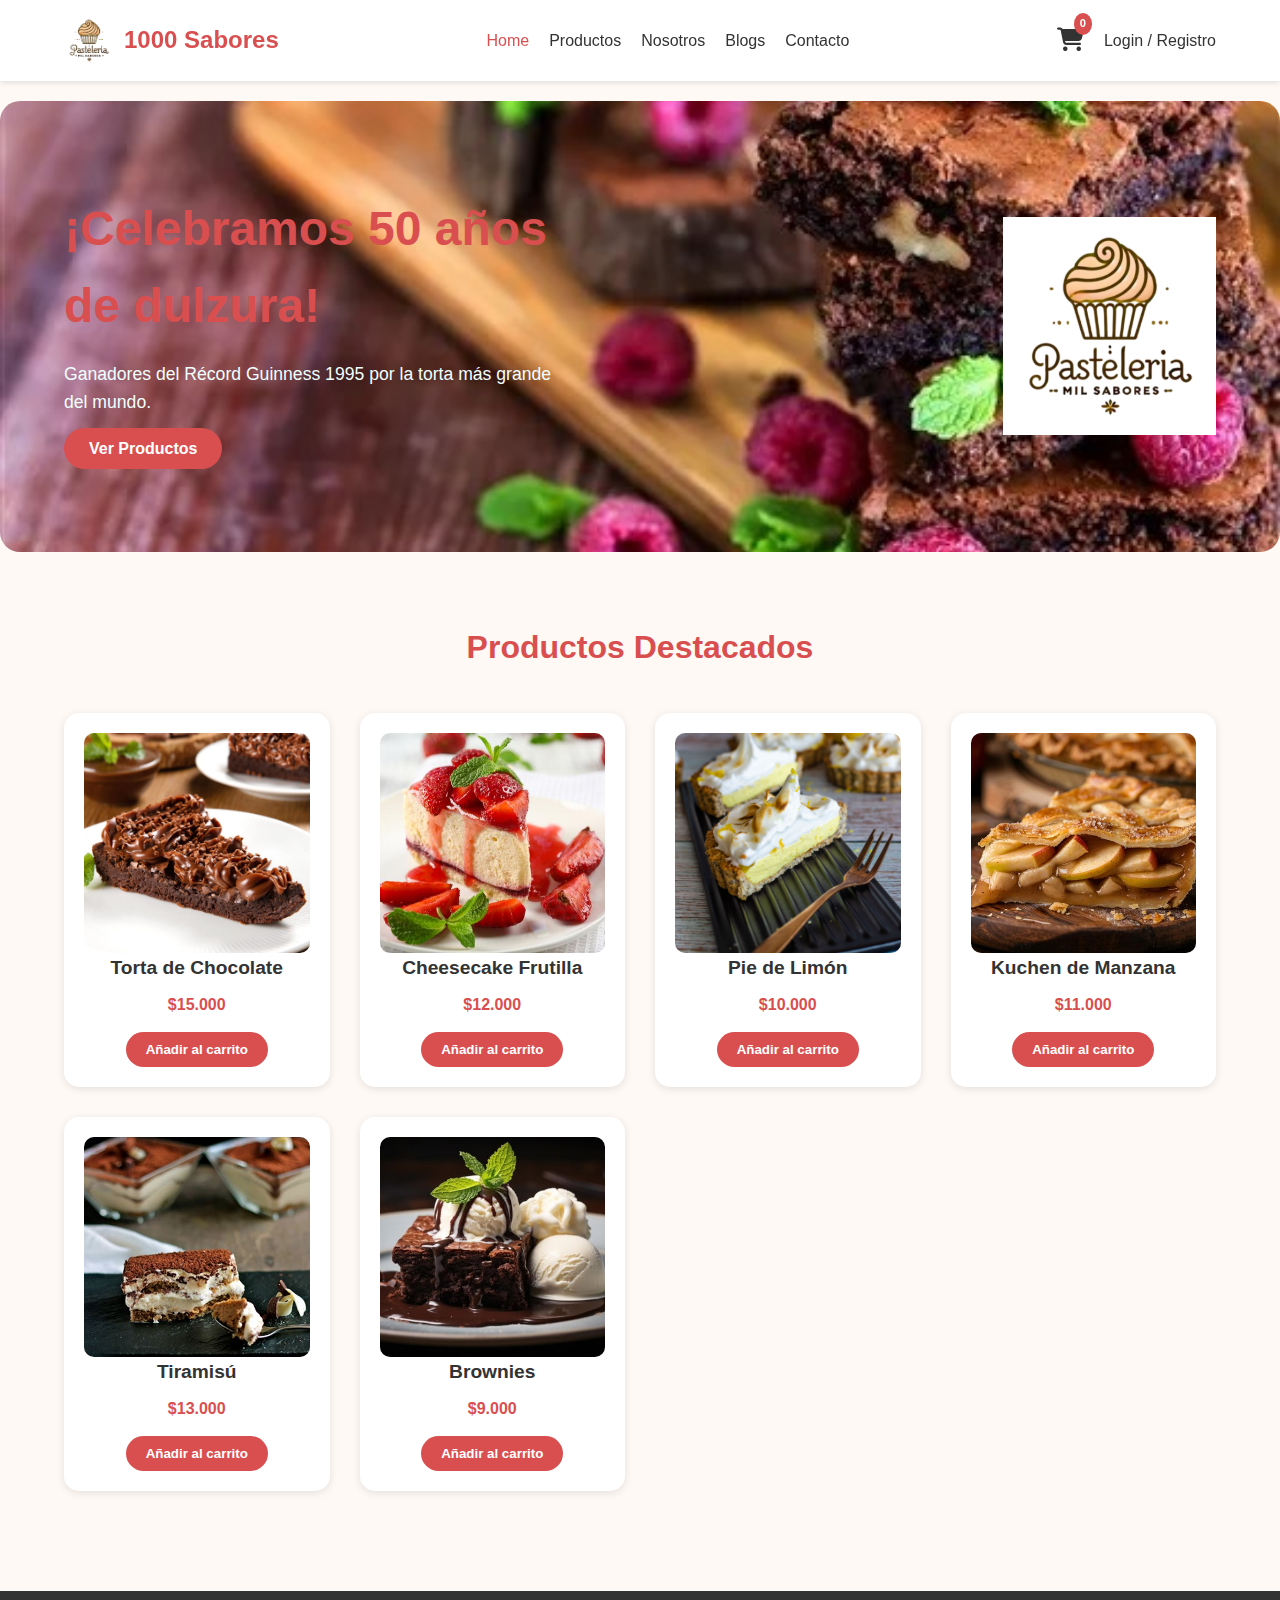
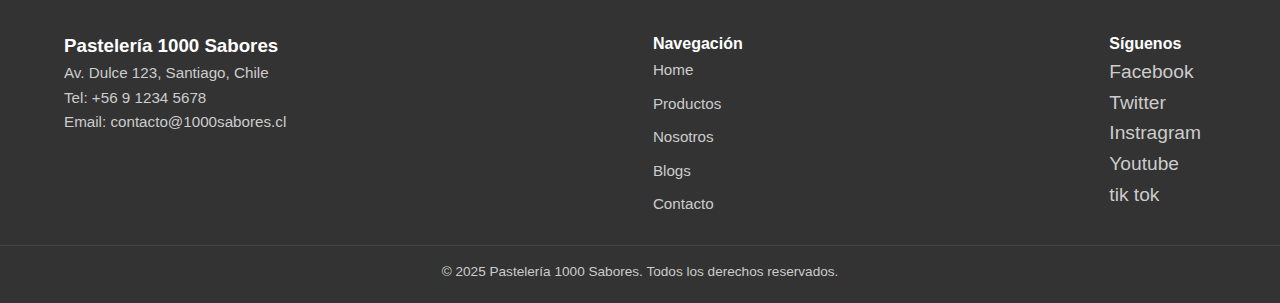
<file: PasteleriaMilSabores/index.html>
<!DOCTYPE html>
<html lang="es">
<head>
    <meta charset="UTF-8">
    <meta name="viewport" content="width=device-width, initial-scale=1.0">
    <title>Pastelería 1000 Sabores</title>
    <link rel="stylesheet" href="/PasteleriaMilSabores/CSS/estilos.css">
    <link rel="stylesheet" href="https://cdnjs.cloudflare.com/ajax/libs/font-awesome/6.5.0/css/all.min.css">
</head>

<body>
    <!-- HEADER -->
    <header>
        <div class="container header-content">
            <div class="logo">
                <img src="/PasteleriaMilSabores/images/logo.png" alt="Pastelería 1000 Sabores" >
                <h1>1000 Sabores</h1>
            </div>
            <nav>
                <ul class="nav-links">
                    <li><a href="index.html" class="active">Home</a></li>
                    <li><a href="/PasteleriaMilSabores/pages/tienda/productos.html">Productos</a></li>
                    <li><a href="/PasteleriaMilSabores/pages/tienda/nosotros.html">Nosotros</a></li>
                    <li><a href="/PasteleriaMilSabores/pages/tienda/blog1.html">Blogs</a></li>
                    <li><a href="/PasteleriaMilSabores/pages/tienda/contacto.html">Contacto</a></li>
                </ul>
            </nav>
            <div class="header-icons">
                <a href="carrito.html" class="cart-icon">
                    <i class="fas fa-shopping-cart"></i>
                    <span class="cart-count">0</span>
                </a>
                <a href="login.html" class="login-link">Login / Registro</a>
            </div>
        </div>
    </header>

    <!-- HERO -->
    <section class="hero">

        <div class="hero-content">
            <h2>¡Celebramos 50 años de dulzura!</h2>
            <p>Ganadores del Récord Guinness 1995 por la torta más grande del mundo.</p>
            <a href="productos.html" class="btn-cta">Ver Productos</a>
        </div>
        
        <img src="/PasteleriaMilSabores/images/logo.png" alt="Hero Image" class="hero-image">
    </section>

    <!-- PRODUCTOS DESTACADOS -->
    <section class="productos-destacados">
        <div class="container">
            <h2>Productos Destacados</h2>
            <div class="grid-productos">
                <!-- Producto 1 -->
                <div class="producto">
                    <img src="/PasteleriaMilSabores/images/torta_chocolate.jpg" alt="Producto 1">
                    <h3>Torta de Chocolate</h3>
                    <p>$15.000</p>
                    <button class="btn-agregar">Añadir al carrito</button>
                </div>
                <!-- Producto 2 -->
                <div class="producto">
                    <img src="/PasteleriaMilSabores/images/chee_frutilla.jpg" alt="Producto 2">
                    <h3>Cheesecake Frutilla</h3>
                    <p>$12.000</p>
                    <button class="btn-agregar">Añadir al carrito</button>
                </div>
                <!-- Producto 3 -->
                <div class="producto">
                    <img src="/PasteleriaMilSabores/images/pie_limon.jpg" alt="Producto 3">
                    <h3>Pie de Limón</h3>
                    <p>$10.000</p>
                    <button class="btn-agregar">Añadir al carrito</button>
                </div>
                <!-- Producto 4 -->
                <div class="producto">
                    <img src="/PasteleriaMilSabores/images/kuchen.jpg" alt="Producto 4">
                    <h3>Kuchen de Manzana</h3>
                    <p>$11.000</p>
                    <button class="btn-agregar">Añadir al carrito</button>
                </div>
                <!-- Producto 5 -->
                <div class="producto">
                    <img src="/PasteleriaMilSabores/images/tiramisu.jpg" alt="Producto 5">
                    <h3>Tiramisú</h3>
                    <p>$13.000</p>
                    <button class="btn-agregar">Añadir al carrito</button>
                </div>
                <!-- Producto 6 -->
                <div class="producto">
                    <img src="/PasteleriaMilSabores/images/brownie.jpg" alt="Producto 6">
                    <h3>Brownies</h3>
                    <p>$9.000</p>
                    <button class="btn-agregar">Añadir al carrito</button>
                </div>
            </div>
        </div>
    </section>

    <!-- FOOTER -->
    <footer>
        <div class="container footer-content">
            <div class="footer-info">
                <h3>Pastelería 1000 Sabores</h3>
                <p>Av. Dulce 123, Santiago, Chile</p>
                <p>Tel: +56 9 1234 5678</p>
                <p>Email: contacto@1000sabores.cl</p>
            </div>
            <div class="footer-links">
                <h4>Navegación</h4>
                <ul>
                    <li><a href="index.html">Home</a></li>
                    <li><a href="productos.html">Productos</a></li>
                    <li><a href="nosotros.html">Nosotros</a></li>
                    <li><a href="blogs.html">Blogs</a></li>
                    <li><a href="contacto.html">Contacto</a></li>
                </ul>
            </div>
            <div class="footer-social">
                <h4>Síguenos</h4>
                <ul>
                    <li><a href="https://www.facebook.com/">Facebook</a></li>
                    <li><a href="https://x.com/">Twitter</a></li>
                    <li><a href="https://www.instagram.com/">Instragram</a></li>
                    <li><a href="https://www.youtube.com/">Youtube</a></li>
                    <li><a href="https://www.tiktok.com/">tik tok</a></li>
                </ul>
            </div>
        </div>
        <div class="footer-bottom">
            <p>&copy; 2025 Pastelería 1000 Sabores. Todos los derechos reservados.</p>
        </div>
    </footer>
</body>
</html>
</file>
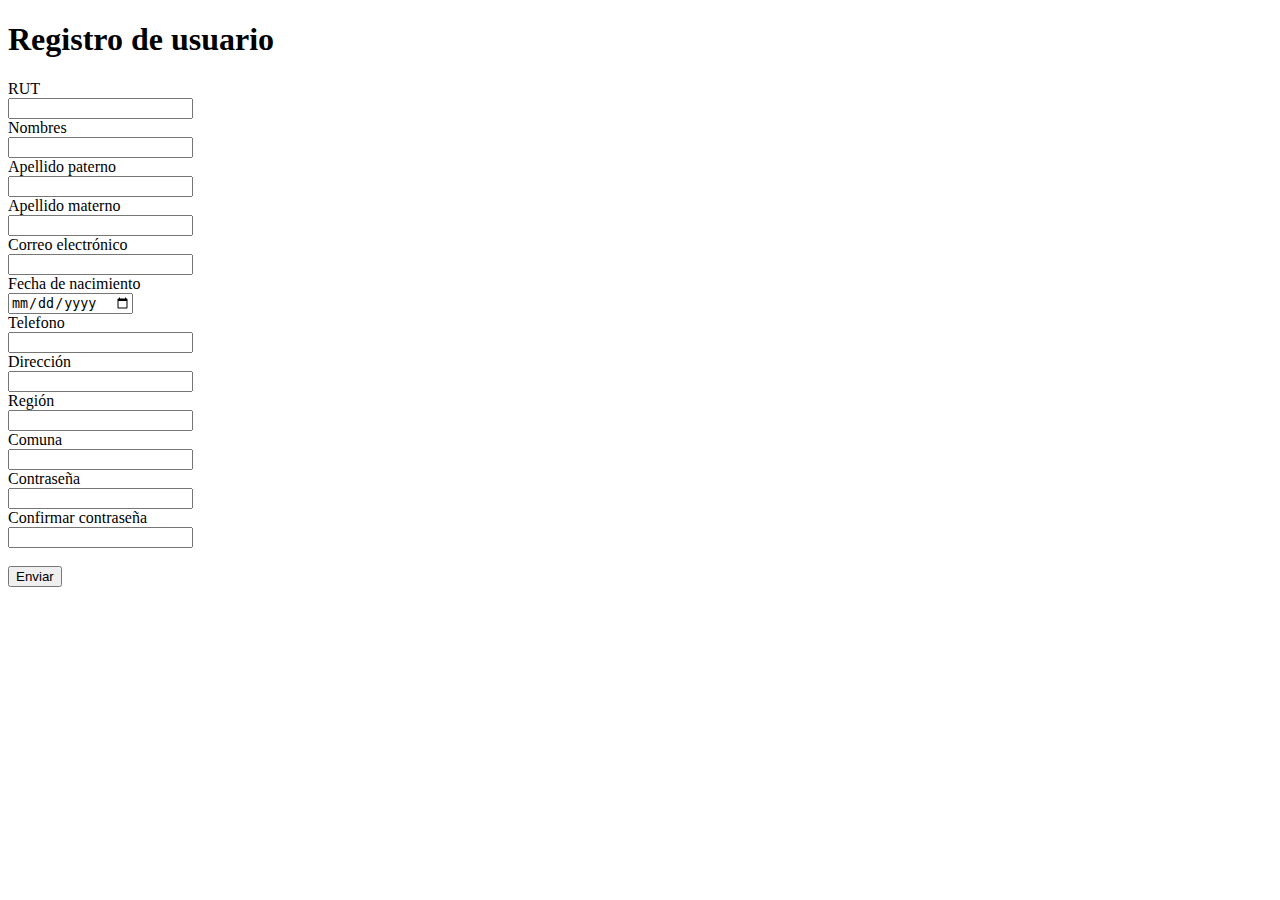
<file: PasteleriaMilSabores/pages/tienda/registro.html>
<!DOCTYPE html>
<html lang="en">
<head>
    <meta charset="UTF-8">
    <meta name="viewport" content="width=device-width, initial-scale=1.0">
    <title>Document</title>
</head>
<body>
    
    <form>
        <h1>
            Registro de usuario
        </h1>

        <label for="rut">RUT</label>
        <br>
        <input type="text" id="rut">
        <br>
        <label for="nombres">Nombres </label>
        <br>
        <input type="text" id="nombres">
        <br>
        <label for="appaterno">Apellido paterno </label>
        <br>
        <input type="text" id="appaterno">
        <br>
        <label for="amaterno">Apellido materno</label>
        <br>
        <input type="text" id="amaterno">
        <br>
        <label for="correo">Correo electrónico </label>
        <br>
        <input type="email" id="correo">
        <br>
        <label for="fnacimiento">Fecha de nacimiento</label>
        <br>
        <input type="date" id="fnacimiento">
        <br>
        <label for="telefono">Telefono</label>
        <br>
        <input type="tel" id="telefono">
        <br>
        <label for="direccion">Dirección </label>
        <br>
        <input type="text" id="direccion">
        <br>
        <label for="region">Región </label>
        <br>
        <input type="list" list="regiones" id="region">
        <datalist id="regiones">
            <option value="Arica y Parinacota"></option>
            <option value="Tarapacá"></option>
            <option value="Antofagasta"></option>
            <option value="Atacama"></option>
            <option value="Coquimbo"></option>
            <option value="Valparaíso"></option>
            <option value="Metropolitana de Santiago"></option>
            <option value="Libertador General Bernardo O’Higgins"></option>
            <option value="Maule"></option>
            <option value="Ñuble"></option>
            <option value="Biobío"></option>
            <option value="La Araucanía"></option>
            <option value="Los Ríos"></option>
            <option value="Los Lagos"></option>
            <option value="Aysén del General Carlos Ibáñez del Campo"></option>
            <option value="Magallanes y de la Antártica Chilena"></option>
        </datalist>
        <br>
        <label for="comuna">Comuna </label>
        <br>
        <input type="list" list="comunas">
        <datalist id="comunas">
            <option value="Aisén"></option>
            <option value="Algarrobo"></option>
            <option value="Alhué"></option>
            <option value="Alto Biobío"></option>
            <option value="Alto del Carmen"></option>
            <option value="Alto Hospicio"></option>
            <option value="Ancud"></option>
            <option value="Andacollo"></option>
            <option value="Angol"></option>
            <option value="Antártica"></option>
            <option value="Antofagasta"></option>
            <option value="Antuco"></option>
            <option value="Arauco"></option>
            <option value="Arica"></option>
            <option value="Buin"></option>
            <option value="Bulnes"></option>
            <option value="Cabildo"></option>
            <option value="Cabo de Hornos"></option>
            <option value="Cabrero"></option>
            <option value="Calama"></option>
            <option value="Calbuco"></option>
            <option value="Caldera"></option>
            <option value="Calera de Tango"></option>
            <option value="Calle Larga"></option>
            <option value="Camarones"></option>
            <option value="Camiña"></option>
            <option value="Canela"></option>
            <option value="Cañete"></option>
            <option value="Carahue"></option>
            <option value="Cartagena"></option>
            <option value="Casablanca"></option>
            <option value="Castro"></option>
            <option value="Catemu"></option>
            <option value="Cauquenes"></option>
            <option value="Cerrillos"></option>
            <option value="Cerro Navia"></option>
            <option value="Chaitén"></option>
            <option value="Chañaral"></option>
            <option value="Chanco"></option>
            <option value="Chépica"></option>
            <option value="Chiguayante"></option>
            <option value="Chile Chico"></option>
            <option value="Chillán"></option>
            <option value="Chillán Viejo"></option>
            <option value="Chimbarongo"></option>
            <option value="Cholchol"></option>
            <option value="Chonchi"></option>
            <option value="Cisnes"></option>
            <option value="Cobquecura"></option>
            <option value="Cochamó"></option>
            <option value="Cochrane"></option>
            <option value="Codegua"></option>
            <option value="Coelemu"></option>
            <option value="Coihueco"></option>
            <option value="Coinco"></option>
            <option value="Colbún"></option>
            <option value="Colchane"></option>
            <option value="Colina"></option>
            <option value="Collipulli"></option>
            <option value="Coltauco"></option>
            <option value="Combarbalá"></option>
            <option value="Concepción"></option>
            <option value="Conchalí"></option>
            <option value="Concón"></option>
            <option value="Constitución"></option>
            <option value="Contulmo"></option>
            <option value="Copiapó"></option>
            <option value="Coquimbo"></option>
            <option value="Coronel"></option>
            <option value="Corral"></option>
            <option value="Cunco"></option>
            <option value="Curanilahue"></option>
            <option value="Curacautín"></option>
            <option value="Curacaví"></option>
            <option value="Curaco de Vélez"></option>
            <option value="Curepto"></option>
            <option value="Curicó"></option>
            <option value="Dalcahue"></option>
            <option value="Diego de Almagro"></option>
            <option value="Doñihue"></option>
            <option value="El Bosque"></option>
            <option value="El Carmen"></option>
            <option value="El Monte"></option>
            <option value="El Quisco"></option>
            <option value="El Tabo"></option>
            <option value="Empedrado"></option>
            <option value="Ercilla"></option>
            <option value="Estación Central"></option>
            <option value="Florida"></option>
            <option value="Freire"></option>
            <option value="Freirina"></option>
            <option value="Fresia"></option>
            <option value="Frutillar"></option>
            <option value="Futaleufú"></option>
            <option value="Futrono"></option>
            <option value="Galvarino"></option>
            <option value="General Lagos"></option>
            <option value="Gorbea"></option>
            <option value="Graneros"></option>
            <option value="Guaitecas"></option>
            <option value="Hijuelas"></option>
            <option value="Hualaihué"></option>
            <option value="Hualañé"></option>
            <option value="Hualpén"></option>
            <option value="Hualqui"></option>
            <option value="Huara"></option>
            <option value="Huasco"></option>
            <option value="Huechuraba"></option>
            <option value="Illapel"></option>
            <option value="Independencia"></option>
            <option value="Iquique"></option>
            <option value="Isla de Maipo"></option>
            <option value="Isla de Pascua"></option>
            <option value="Juan Fernández"></option>
            <option value="La Calera"></option>
            <option value="La Cisterna"></option>
            <option value="La Cruz"></option>
            <option value="La Estrella"></option>
            <option value="La Florida"></option>
            <option value="La Granja"></option>
            <option value="La Higuera"></option>
            <option value="La Ligua"></option>
            <option value="La Pintana"></option>
            <option value="La Reina"></option>
            <option value="La Serena"></option>
            <option value="La Unión"></option>
            <option value="Lago Ranco"></option>
            <option value="Lago Verde"></option>
            <option value="Laguna Blanca"></option>
            <option value="Laja"></option>
            <option value="Lampa"></option>
            <option value="Lanco"></option>
            <option value="Las Cabras"></option>
            <option value="Las Condes"></option>
            <option value="Lautaro"></option>
            <option value="Lebu"></option>
            <option value="Licantén"></option>
            <option value="Limache"></option>
            <option value="Linares"></option>
            <option value="Litueche"></option>
            <option value="Llaillay"></option>
            <option value="Llanquihue"></option>
            <option value="Lo Barnechea"></option>
            <option value="Lo Espejo"></option>
            <option value="Lo Prado"></option>
            <option value="Lolol"></option>
            <option value="Loncoche"></option>
            <option value="Longaví"></option>
            <option value="Lonquimay"></option>
            <option value="Los Álamos"></option>
            <option value="Los Andes"></option>
            <option value="Los Ángeles"></option>
            <option value="Los Lagos"></option>
            <option value="Los Muermos"></option>
            <option value="Los Sauces"></option>
            <option value="Los Vilos"></option>
            <option value="Lota"></option>
            <option value="Lumaco"></option>
            <option value="Machalí"></option>
            <option value="Macul"></option>
            <option value="Máfil"></option>
            <option value="Maipú"></option>
            <option value="Malloa"></option>
            <option value="Marchigüe"></option>
            <option value="María Elena"></option>
            <option value="María Pinto"></option>
            <option value="Mariquina"></option>
            <option value="Maule"></option>
            <option value="Maullín"></option>
            <option value="Mejillones"></option>
            <option value="Melipeuco"></option>
            <option value="Melipilla"></option>
            <option value="Molina"></option>
            <option value="Monte Patria"></option>
            <option value="Mostazal"></option>
            <option value="Mulchén"></option>
            <option value="Nacimiento"></option>
            <option value="Nancagua"></option>
            <option value="Natales"></option>
            <option value="Navidad"></option>
            <option value="Negrete"></option>
            <option value="Ninhue"></option>
            <option value="Ñiquén"></option>
            <option value="Nogales"></option>
            <option value="Nueva Imperial"></option>
            <option value="Ñuñoa"></option>
            <option value="O'Higgins"></option>
            <option value="Olivar"></option>
            <option value="Ollagüe"></option>
            <option value="Olmué"></option>
            <option value="Osorno"></option>
            <option value="Ovalle"></option>
            <option value="Padre Hurtado"></option>
            <option value="Padre Las Casas"></option>
            <option value="Paihuano"></option>
            <option value="Paillaco"></option>
            <option value="Paine"></option>
            <option value="Palena"></option>
            <option value="Palmilla"></option>
            <option value="Panguipulli"></option>
            <option value="Panquehue"></option>
            <option value="Papudo"></option>
            <option value="Paredones"></option>
            <option value="Parral"></option>
            <option value="Pedro Aguirre Cerda"></option>
            <option value="Pelarco"></option>
            <option value="Pelluhue"></option>
            <option value="Pemuco"></option>
            <option value="Pencahue"></option>
            <option value="Penco"></option>
            <option value="Peralillo"></option>
            <option value="Perquenco"></option>
            <option value="Petorca"></option>
            <option value="Peumo"></option>
            <option value="Peñaflor"></option>
            <option value="Peñalolén"></option>
            <option value="Pica"></option>
            <option value="Pichidegua"></option>
            <option value="Pichilemu"></option>
            <option value="Pinto"></option>
            <option value="Pirque"></option>
            <option value="Pitrufquén"></option>
            <option value="Placilla"></option>
            <option value="Portezuelo"></option>
            <option value="Porvenir"></option>
            <option value="Pozo Almonte"></option>
            <option value="Primavera"></option>
            <option value="Providencia"></option>
            <option value="Puchuncaví"></option>
            <option value="Pucón"></option>
            <option value="Pudahuel"></option>
            <option value="Puente Alto"></option>
            <option value="Puerto Montt"></option>
            <option value="Puerto Octay"></option>
            <option value="Puerto Varas"></option>
            <option value="Pumanque"></option>
            <option value="Punitaqui"></option>
            <option value="Punta Arenas"></option>
            <option value="Puqueldón"></option>
            <option value="Purén"></option>
            <option value="Purranque"></option>
            <option value="Putaendo"></option>
            <option value="Putre"></option>
            <option value="Puyehue"></option>
            <option value="Queilén"></option>
            <option value="Quellón"></option>
            <option value="Quemchi"></option>
            <option value="Quilaco"></option>
            <option value="Quilicura"></option>
            <option value="Quilleco"></option>
            <option value="Quillón"></option>
            <option value="Quillota"></option>
            <option value="Quilpué"></option>
            <option value="Quinchao"></option>
            <option value="Quinta de Tilcoco"></option>
            <option value="Quinta Normal"></option>
            <option value="Quintero"></option>
            <option value="Quirihue"></option>
            <option value="Rancagua"></option>
            <option value="Ránquil"></option>
            <option value="Rauco"></option>
            <option value="Recoleta"></option>
            <option value="Renaico"></option>
            <option value="Renca"></option>
            <option value="Rengo"></option>
            <option value="Requínoa"></option>
            <option value="Retiro"></option>
            <option value="Río Bueno"></option>
            <option value="Río Claro"></option>
            <option value="Río Hurtado"></option>
            <option value="Río Ibáñez"></option>
            <option value="Río Negro"></option>
            <option value="Río Verde"></option>
            <option value="Romeral"></option>
            <option value="Saavedra"></option>
            <option value="Sagrada Familia"></option>
            <option value="Salamanca"></option>
            <option value="San Antonio"></option>
            <option value="San Bernardo"></option>
            <option value="San Carlos"></option>
            <option value="San Clemente"></option>
            <option value="San Esteban"></option>
            <option value="San Fabián"></option>
            <option value="San Felipe"></option>
            <option value="San Fernando"></option>
            <option value="San Gregorio"></option>
            <option value="San Ignacio"></option>
            <option value="San Javier"></option>
            <option value="San Joaquín"></option>
            <option value="San José de Maipo"></option>
            <option value="San Juan de la Costa"></option>
            <option value="San Miguel"></option>
            <option value="San Nicolás"></option>
            <option value="San Pablo"></option>
            <option value="San Pedro"></option>
            <option value="San Pedro de Atacama"></option>
            <option value="San Pedro de la Paz"></option>
            <option value="San Rafael"></option>
            <option value="San Ramón"></option>
            <option value="San Rosendo"></option>
            <option value="San Vicente"></option>
            <option value="Santa Bárbara"></option>
            <option value="Santa Cruz"></option>
            <option value="Santa Juana"></option>
            <option value="Santa María"></option>
            <option value="Santiago"></option>
            <option value="Santo Domingo"></option>
            <option value="Sierra Gorda"></option>
            <option value="Talagante"></option>
            <option value="Talca"></option>
            <option value="Talcahuano"></option>
            <option value="Taltal"></option>
            <option value="Temuco"></option>
            <option value="Teno"></option>
            <option value="Teodoro Schmidt"></option>
            <option value="Tierra Amarilla"></option>
            <option value="Tiltil"></option>
            <option value="Timaukel"></option>
            <option value="Tirúa"></option>
            <option value="Tocopilla"></option>
            <option value="Toltén"></option>
            <option value="Tomé"></option>
            <option value="Torres del Paine"></option>
            <option value="Tortel"></option>
            <option value="Traiguén"></option>
            <option value="Treguaco"></option>
            <option value="Tucapel"></option>
            <option value="Valdivia"></option>
            <option value="Vallenar"></option>
            <option value="Valparaíso"></option>
            <option value="Vichuquén"></option>
            <option value="Victoria"></option>
            <option value="Vicuña"></option>
            <option value="Vilcún"></option>
            <option value="Villa Alegre"></option>
            <option value="Villa Alemana"></option>
            <option value="Villarrica"></option>
            <option value="Viña del Mar"></option>
            <option value="Vitacura"></option>
            <option value="Yerbas Buenas"></option>
            <option value="Yumbel"></option>
            <option value="Yungay"></option>
            <option value="Zapallar"></option>
        </datalist>
        <br>
        <label for="contraseña">Contraseña </label>
        <br>
        <input type="password" id="contraseña">
        <br>
        <label for="confirmar">Confirmar contraseña</label>
        <br>
        <input type="password" id="confirmar">
        <br>
        <br>
        <button>Enviar</button>

    </form>

</body>
</html>
</file>
<file: PasteleriaMilSabores/CSS/estilos.css>
/* === ESTILOS GENERALES === */
* {
    margin: 0;
    padding: 0;
    box-sizing: border-box;
}

body {
    font-family: 'Poppins', sans-serif;
    background-color: #fff9f5;
    color: #333;
    line-height: 1.6;
}

/* Contenedor general */
.container {
    width: 90%;
    max-width: 1200px;
    margin: 0 auto;
}

/* === HEADER === */
header {
    background-color: #fff;
    box-shadow: 0 2px 5px rgba(0, 0, 0, 0.1);
    padding: 15px 0;
    position: sticky;
    top: 0;
    z-index: 1000;
}

.header-content {
    display: flex;
    justify-content: space-between;
    align-items: center;
}

.logo {
    display: flex;
    align-items: center;
}

.logo img {
    width: 50px;
    margin-right: 10px;
}

.logo h1 {
    font-size: 1.5rem;
    font-weight: 600;
    color: #d94f4f;
}

/* Navegación */
.nav-links {
    list-style: none;
    display: flex;
    gap: 20px;
}

.nav-links a {
    text-decoration: none;
    color: #333;
    font-weight: 500;
    transition: color 0.3s ease;
}

.nav-links a:hover,
.nav-links a.active {
    color: #d94f4f;
}

/* Íconos header */
.header-icons {
    display: flex;
    align-items: center;
    gap: 20px;
}

.cart-icon {
    position: relative;
    font-size: 1.4rem;
    color: #333;
}

.cart-count {
    position: absolute;
    top: -8px;
    right: -8px;
    background: #d94f4f;
    color: #fff;
    font-size: 0.7rem;
    font-weight: bold;
    padding: 2px 6px;
    border-radius: 50%;
}

.login-link {
    text-decoration: none;
    font-weight: 500;
    color: #333;
}

/* === HERO === */
.hero {
    display: flex;
    align-items: center;
    justify-content: space-between;
    flex-wrap: wrap;
    background-image: url(/PasteleriaMilSabores/images/2.jpg);
    background-size: cover;
    background-position: center;
    padding: 90px 5%;
    border-radius: 20px;
    margin: 20px auto;
}

.hero-content {
    max-width: 500px;
}

.hero-content h2 {
    font-size: 3rem;
    color: #d94f4f;
    margin-bottom: 15px;
}

.hero-content p {
    color:azure;
    font-size: 1.1rem;
    margin-bottom: 20px;
}

.btn-cta {
    background: #d94f4f;
    color: #fff;
    padding: 12px 25px;
    border-radius: 30px;
    text-decoration: none;
    font-weight: 600;
    transition: background 0.3s ease;
}

.btn-cta:hover {
    background: #b83e3e;
}

.hero-image img {
    width: 400px;
    max-width: 100%;
    border-radius: 15px;
}

/* === PRODUCTOS DESTACADOS === */
.productos-destacados {
    padding: 50px 0;
    text-align: center;
}

.productos-destacados h2 {
    font-size: 2rem;
    margin-bottom: 40px;
    color: #d94f4f;
}

.grid-productos {
    display: grid;
    grid-template-columns: repeat(auto-fit, minmax(220px, 1fr));
    gap: 30px;
}

.producto {
    background: #fff;
    padding: 20px;
    border-radius: 15px;
    box-shadow: 0 2px 8px rgba(0, 0, 0, 0.1);
    transition: transform 0.3s ease;
}

/* === IMÁGENES DE PRODUCTOS DESTACADOS DEL MISMO TAMAÑO === */
.producto img {
    width: 100%;
    height: 220px;       /* Ajusta la altura según prefieras */
    object-fit: cover;   /* Recorta para mantener proporción */
    border-radius: 10px; /* Mantiene bordes redondeados */
    display: block;
}


.producto h3 {
    font-size: 1.2rem;
    color: #333;
    margin-bottom: 8px;
}

.producto p {
    font-weight: 600;
    margin-bottom: 15px;
    color: #d94f4f;
}

.btn-agregar {
    background: #d94f4f;
    color: #fff;
    border: none;
    padding: 10px 20px;
    border-radius: 30px;
    cursor: pointer;
    font-weight: 600;
    transition: background 0.3s ease;
}

.btn-agregar:hover {
    background: #b83e3e;
}

.producto:hover {
    transform: translateY(-5px);
}

/* === FOOTER === */
footer {
    background: #333;
    color: #fff;
    padding: 40px 0 20px;
    margin-top: 50px;
}

.footer-content {
    display: flex;
    justify-content: space-between;
    flex-wrap: wrap;
    gap: 30px;
    margin-bottom: 20px;
}

.footer-info p,
.footer-links ul li a,
.footer-social a {
    color: #ccc;
    text-decoration: none;
    font-size: 0.95rem;
}

.footer-links ul,
.footer-social ul li {
    list-style: none;
}

.footer-links ul li {
    margin-bottom: 8px;
}

.footer-social a {
    margin-right: 15px;
    font-size: 1.2rem;
    transition: color 0.3s ease;
}

.footer-social a:hover {
    color: #d94f4f;
}

.footer-bottom {
    text-align: center;
    border-top: 1px solid #444;
    padding-top: 15px;
    font-size: 0.85rem;
    color: #ccc;
}

/* === RESPONSIVE === */
@media (max-width: 768px) {
    .hero {
        flex-direction: column-reverse;
        text-align: center;
        padding: 30px;
    }
    .hero-content {
        max-width: 100%;
    }
    .header-content {
        flex-direction: column;
        gap: 15px;
    }
    .footer-content {
        flex-direction: column;
        align-items: center;
    }
}
.cart-icon {
    position: relative;
    font-size: 1.5rem;
    color: #333;
}

.cart-count {
    position: absolute;
    top: -8px;
    right: -8px;
    background: #d94f4f;
    color: #fff;
    font-size: 0.7rem;
    font-weight: bold;
    padding: 2px 6px;
    border-radius: 50%;
}
</file>
